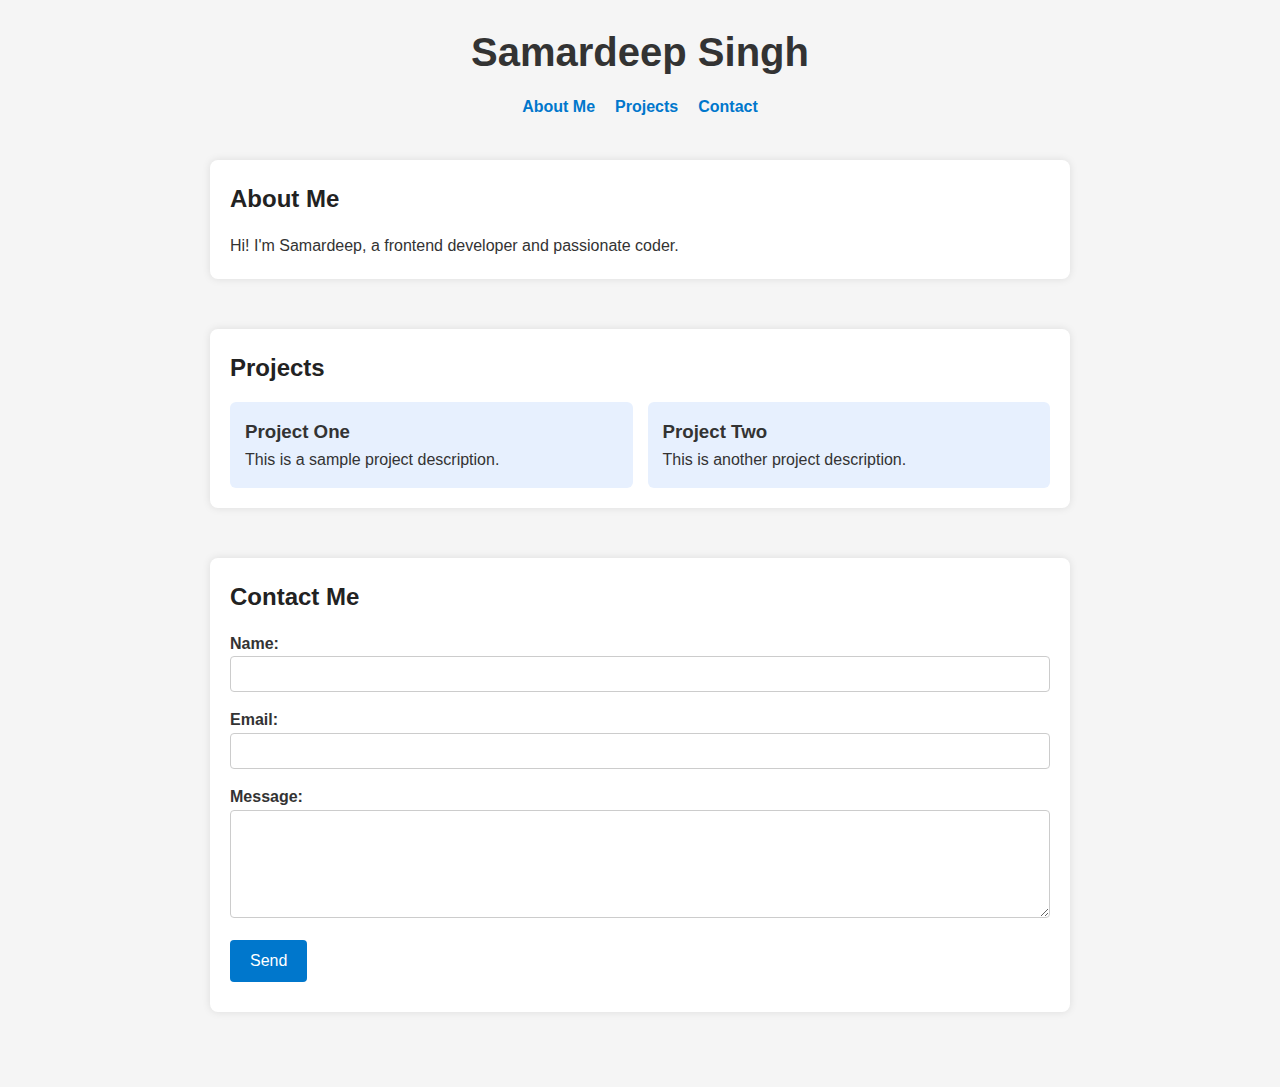
<file: port.html>
<!DOCTYPE html>
<html lang="en">
<head>
    <meta charset="UTF-8" />
    <meta name="viewport" content="width=device-width, initial-scale=1" />
    <title>My Portfolio</title>
    <style>
        /* CSS styles here */
        * {
            margin: 0;
            padding: 0;
            box-sizing: border-box;
        }

        body {
            font-family: 'Segoe UI', Tahoma, Geneva, Verdana, sans-serif;
            line-height: 1.6;
            background-color: #f5f5f5;
            color: #333;
            padding: 20px;
            max-width: 900px;
            margin: auto;
        }

        header {
            text-align: center;
            margin-bottom: 40px;
        }

        header h1 {
            font-size: 2.5rem;
            margin-bottom: 10px;
        }

        nav ul {
            list-style-type: none;
            display: flex;
            justify-content: center;
            gap: 20px;
        }

        nav a {
            text-decoration: none;
            color: #0077cc;
            font-weight: 600;
        }

        nav a:hover,
        nav a:focus {
            text-decoration: underline;
            outline: none;
        }

        section {
            margin-bottom: 50px;
            background-color: #fff;
            padding: 20px;
            border-radius: 8px;
            box-shadow: 0 0 8px rgba(0,0,0,0.1);
        }

        h2 {
            margin-bottom: 15px;
            color: #222;
        }

        .project-list {
            display: flex;
            flex-wrap: wrap;
            gap: 15px;
        }

        .project {
            flex: 1 1 45%;
            background-color: #e7f0fe;
            padding: 15px;
            border-radius: 6px;
            cursor: pointer;
            transition: background-color 0.3s ease;
        }

        .project:hover,
        .project:focus {
            background-color: #d0e4fe;
            outline: none;
        }

        form label {
            font-weight: 600;
        }

        input, textarea {
            width: 100%;
            padding: 8px;
            margin-bottom: 15px;
            border-radius: 4px;
            border: 1px solid #ccc;
            font-size: 1rem;
        }

        button {
            background-color: #0077cc;
            color: white;
            border: none;
            padding: 12px 20px;
            font-size: 1rem;
            cursor: pointer;
            border-radius: 4px;
            transition: background-color 0.3s ease;
        }

        button:hover,
        button:focus {
            background-color: #005fa3;
            outline: none;
        }

        #formMessage {
            margin-top: 10px;
            font-weight: 600;
            color: green;
        }
    </style>
</head>
<body>

    <header>
        <h1>Samardeep Singh</h1>
        <nav>
            <ul>
                <li><a href="#about">About Me</a></li>
                <li><a href="#projects">Projects</a></li>
                <li><a href="#contact">Contact</a></li>
            </ul>
        </nav>
    </header>

    <section id="about">
        <h2>About Me</h2>
        <p>Hi! I'm Samardeep, a frontend developer and passionate coder.</p>
    </section>

    <section id="projects">
        <h2>Projects</h2>
        <div class="project-list">
            <div class="project" tabindex="0">
                <h3>Project One</h3>
                <p>This is a sample project description.</p>
            </div>
            <div class="project" tabindex="0">
                <h3>Project Two</h3>
                <p>This is another project description.</p>
            </div>
        </div>
    </section>

    <section id="contact">
        <h2>Contact Me</h2>
        <form id="contactForm">
            <label for="name">Name:</label><br />
            <input type="text" id="name" name="name" required /><br />
            <label for="email">Email:</label><br />
            <input type="email" id="email" name="email" required /><br />
            <label for="message">Message:</label><br />
            <textarea id="message" name="message" rows="5" required></textarea><br />
            <button type="submit">Send</button>
        </form>
        <p id="formMessage"></p>
    </section>

    <script>
        // JavaScript code here
        document.getElementById('contactForm').addEventListener('submit', function(event) {
            event.preventDefault(); // Prevent page reload

            const name = document.getElementById('name').value.trim();
            const email = document.getElementById('email').value.trim();
            const message = document.getElementById('message').value.trim();

            if (!name || !email || !message) {
                alert('Please fill in all fields.');
                return;
            }

            const formMessage = document.getElementById('formMessage');
            formMessage.textContent = `Thank you, ${name}! Your message has been received.`;
            formMessage.style.color = 'green';

            this.reset();
        });
    </script>
</body>
</html>
</file>
